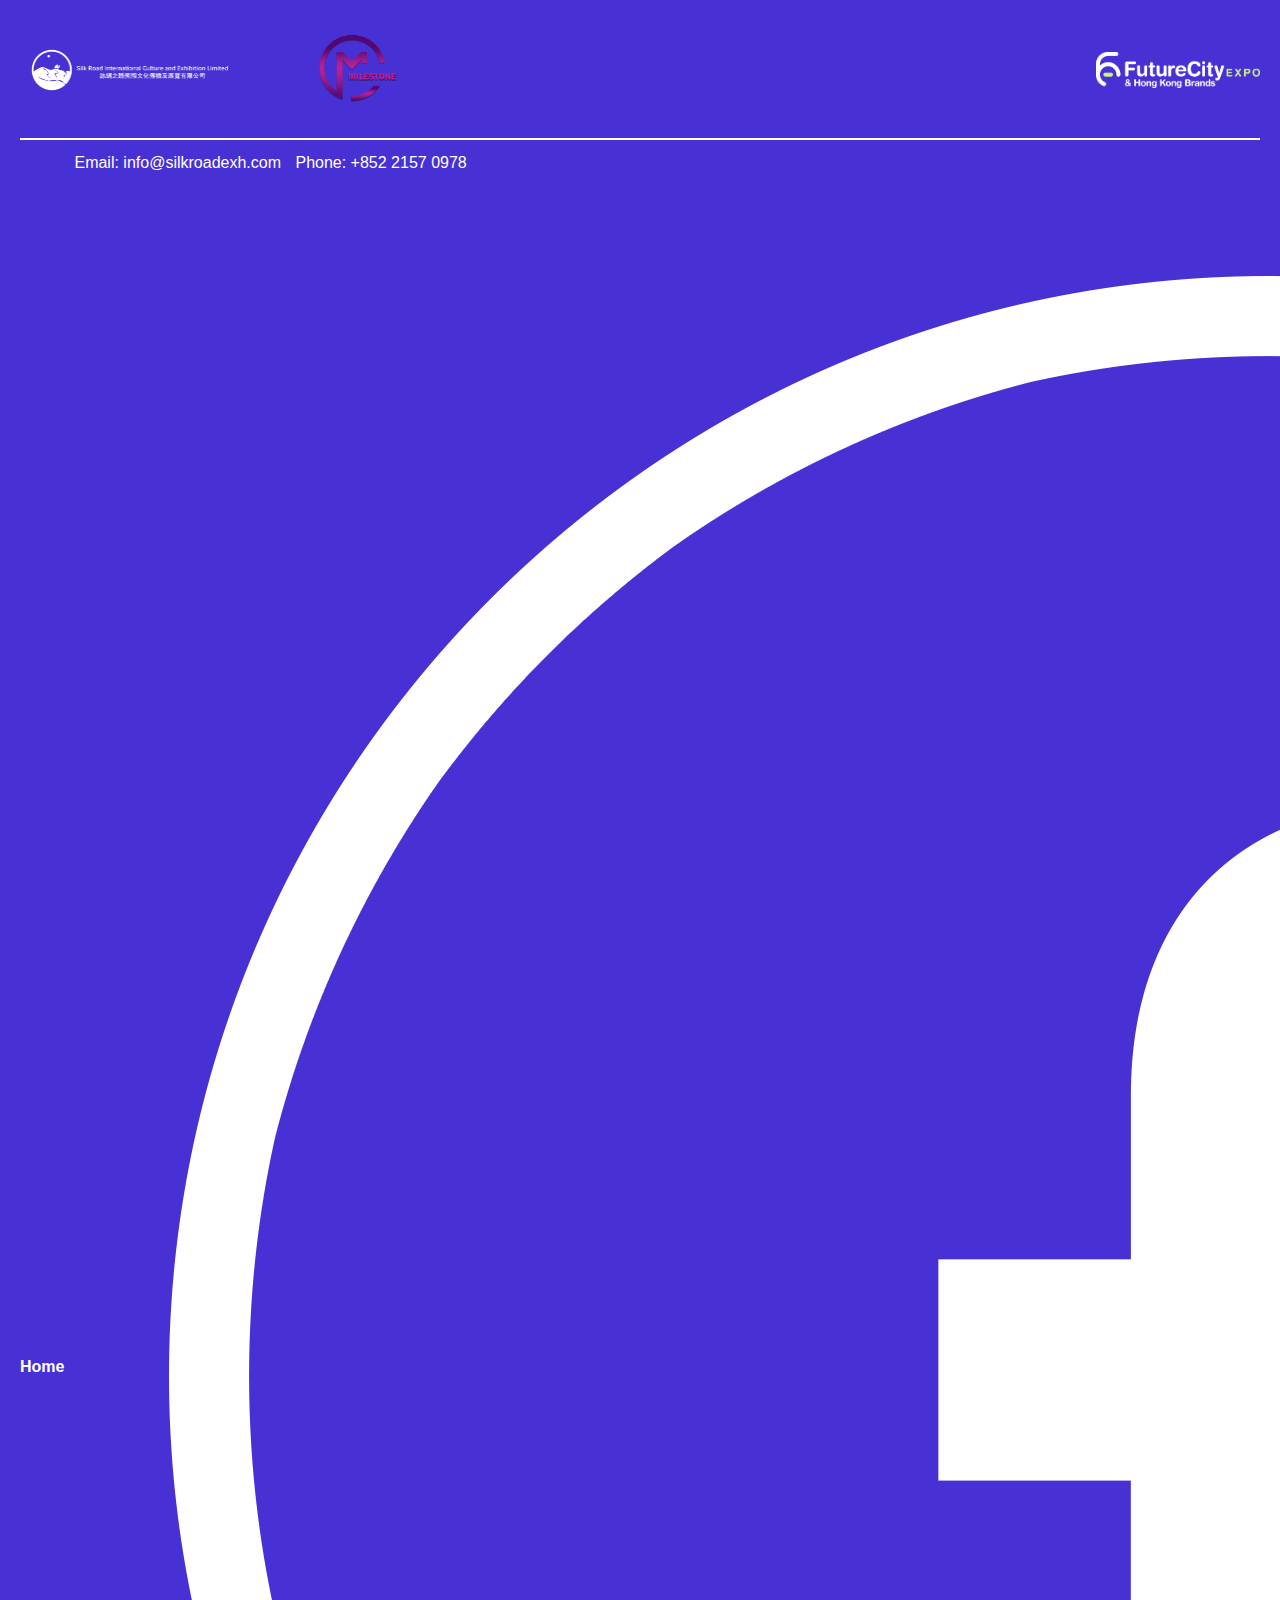
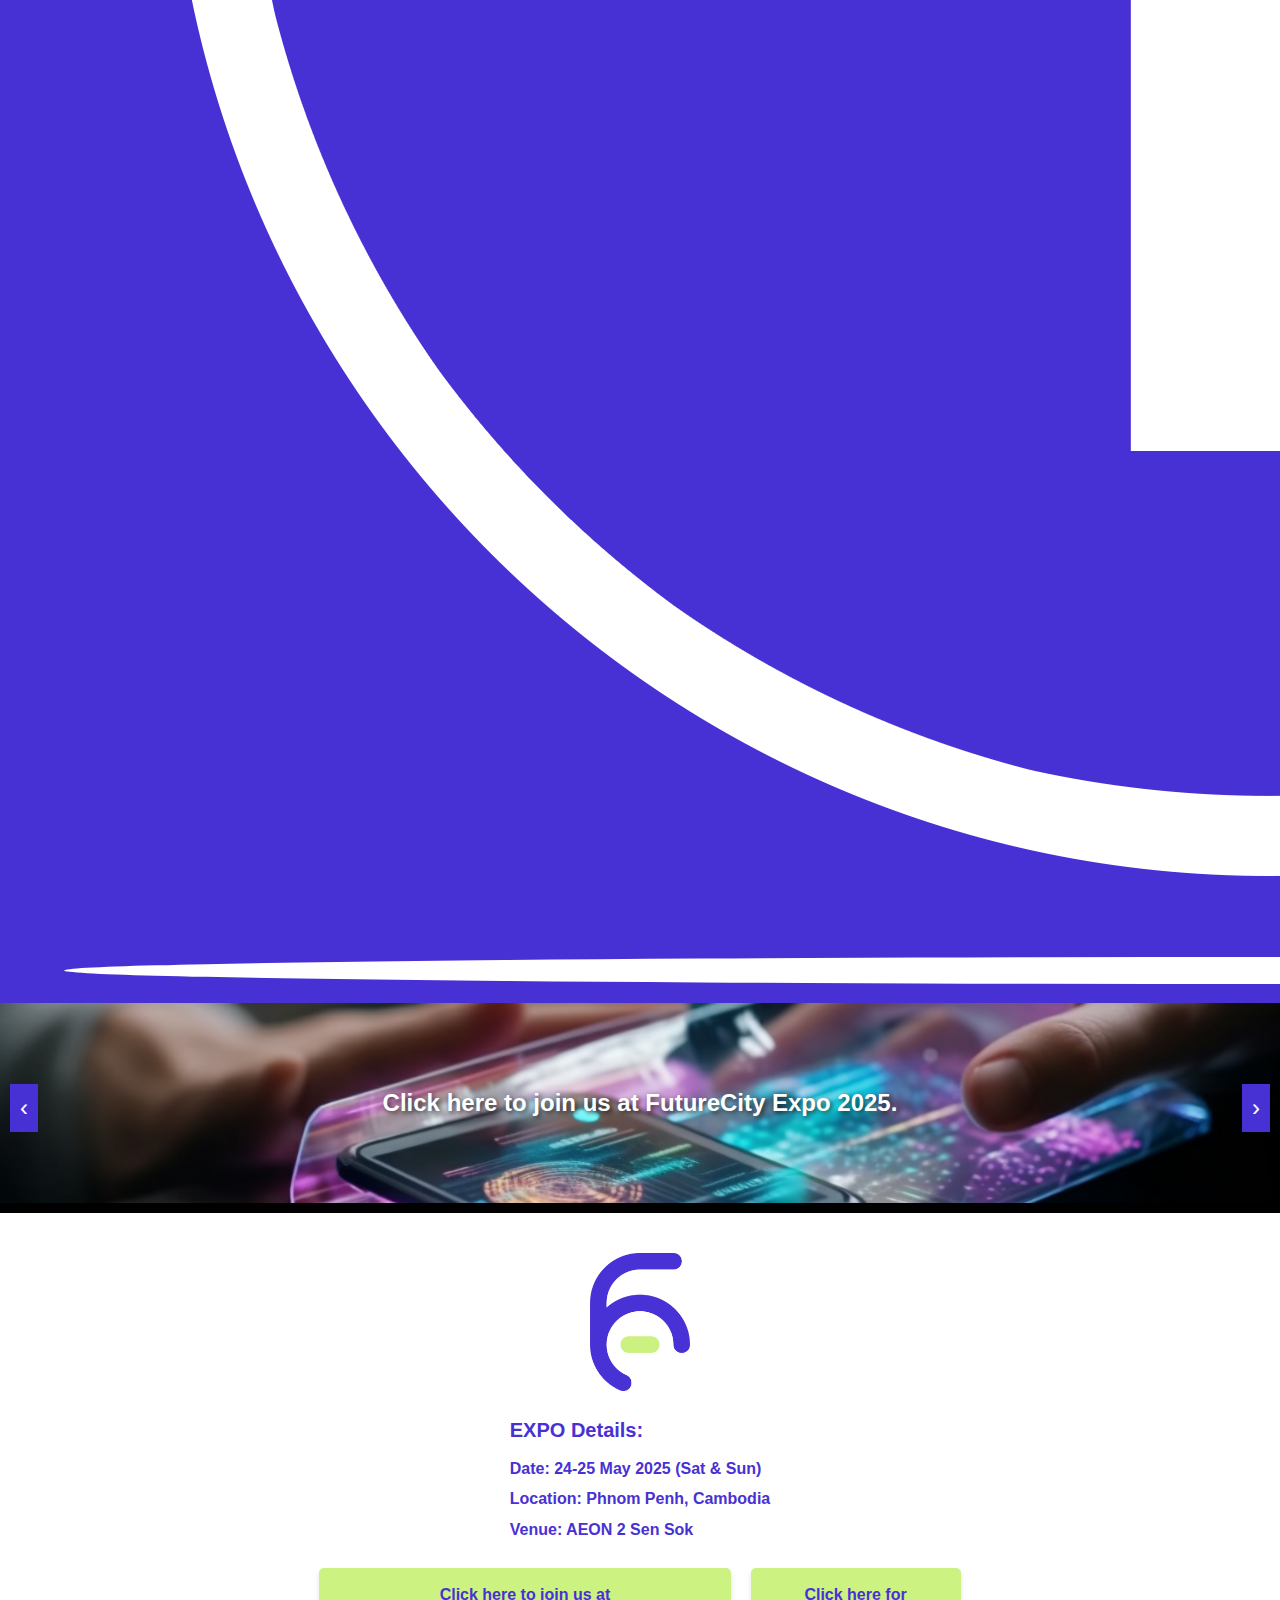
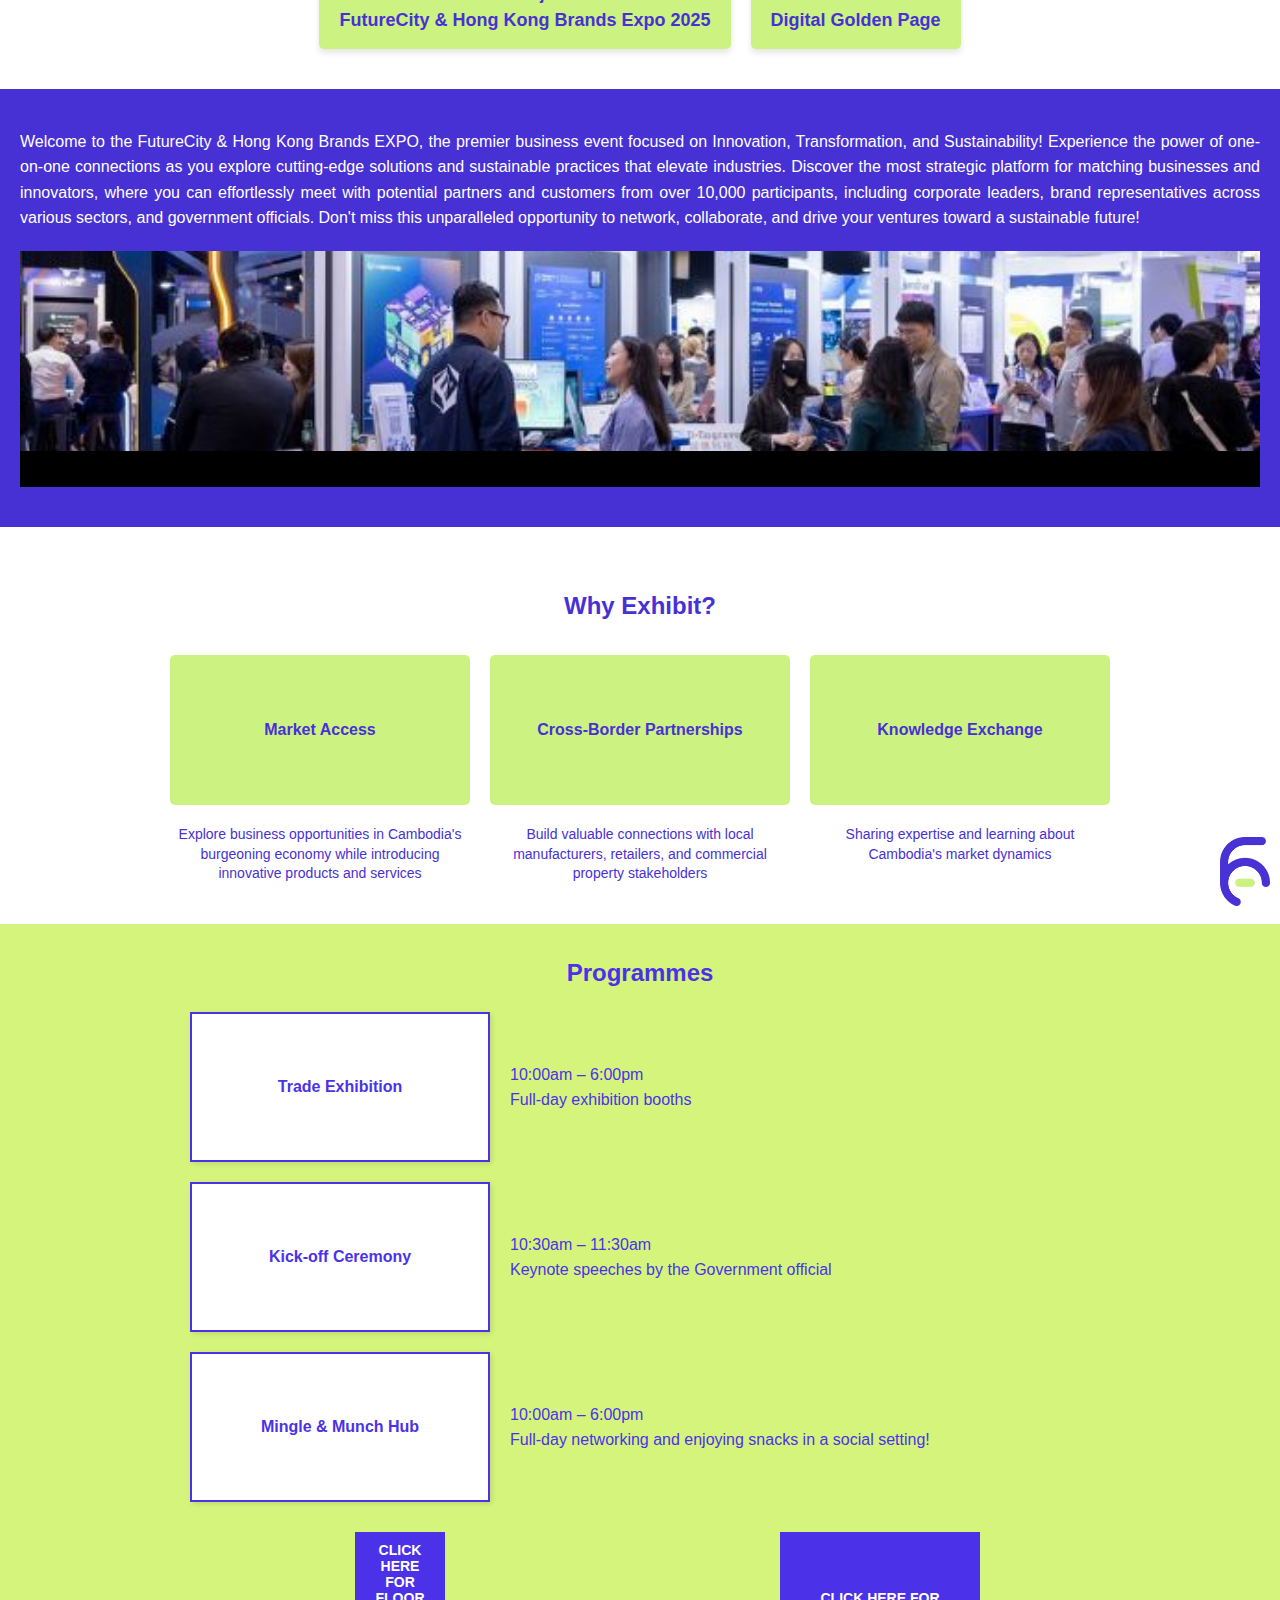
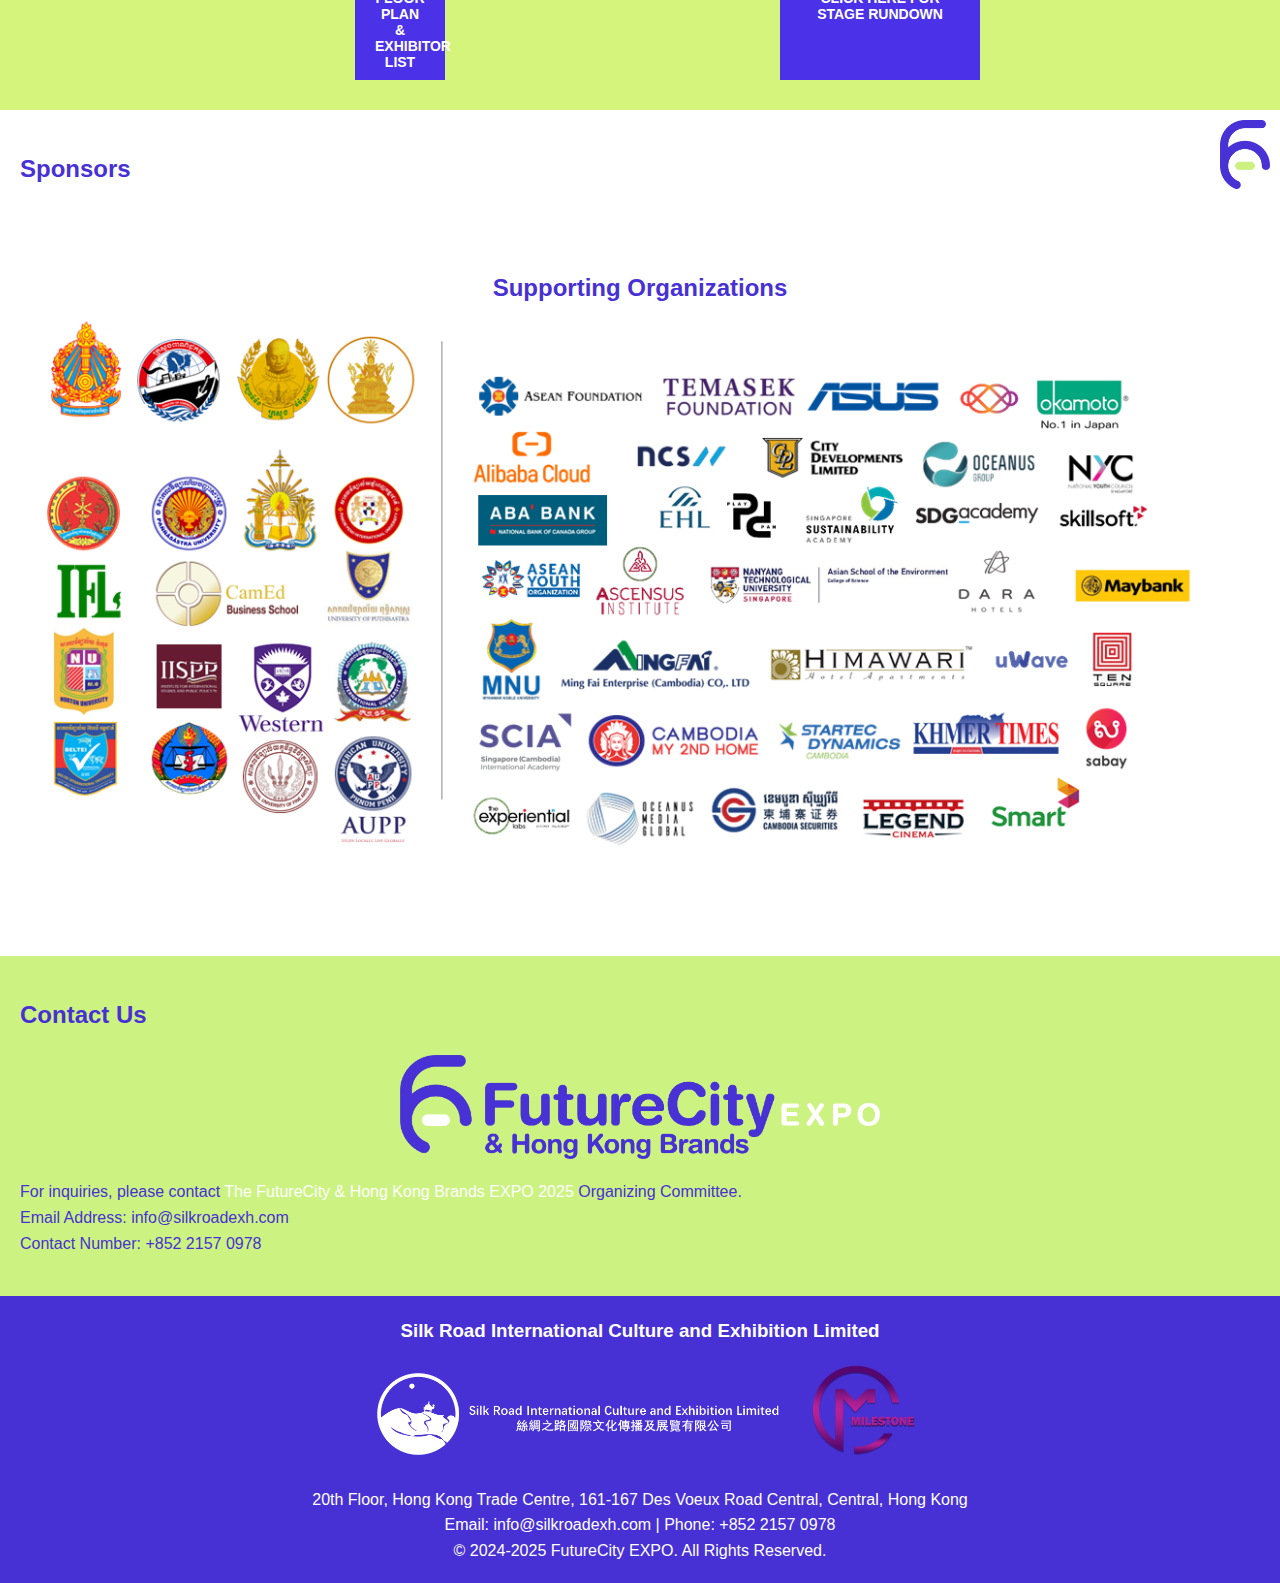
<file: index.html>
<!DOCTYPE html>
<html lang="en">
<head>
    <meta charset="UTF-8">
    <meta name="viewport" content="width=device-width, initial-scale=1.0">
    <title>FutureCity Expo 2025</title>
    <link rel="stylesheet" href="styles.css">
</head>
<body>
    <!-- Header -->
    <header>
        <div class="header-top">
            <div class="logo-left"><img src="images\Future City Logo\Silk Road LOGO\Silk Road Logo White NEW_Landscape.png" alt="Logo" style="max-width: 75%; height: auto;"></div>
            <div class="logo-left"><img src="images\Future City Logo\Milestone.png" alt="Logo" style="max-width: 25%; height: auto;"></div>
            <div class="logo-right" style="text-align: right;"><img src="images\Future City Logo\FC&HKB-EXPO\PNG_TRANSPARENT\FC&HKB-EXPO_H_COLOR_2.png" alt="Logo" style="max-width: 30%; height: auto;"></div>
        </div>
        <div class="header-separator"></div>
        <nav class="header-bottom">
            <a href="https://silkroadexh.com/index.html?language=english" target='_blank' class="nav-link" onclick="window.open('https://silkroadexh.com/index.html?language=english', '_blank'); return false;">Home</a>
            <div class="contact-info">
                <span>Email: info@silkroadexh.com</span>
                <span>Phone: +852 2157 0978</span>
                <a href="https://www.facebook.com/profile.php?id=61568389363306" target="_blank" class="social-icon" onclick="window.open('https://www.facebook.com/profile.php?id=61568389363306', '_blank'); return false;">
                    <img src="images/Future City Logo/facebook-logo.png" alt="Logo">
                </a>                
            </div>
        </nav>        
    </header>

    <!-- Image Carousel Section -->
    <section class="carousel">
        <div class="carousel-container">
            <!-- Carousel Slide 1 -->
            <div class="carousel-slide" style="display: block;">
                <img src="images\Future City Logo\person-holding-phone-with-lit-up-display-that-says-galaxy-it.jpg" alt="Future City Expo 2025" style="max-width: 100%; height: 100%;" class="carousel-image">
                <div class="carousel-text">Click here to join us at FutureCity Expo 2025.</div>
            </div>
            <!-- Carousel Slide 2 -->
            <div class="carousel-slide">
                <img src="images\Future City Logo\person-holding-phone-with-lit-up-display-that-says-galaxy-it.jpg" alt="Welcome to the FutureCity EXPO" style="max-width: 100%; height: 100%;" class="carousel-image">
                <div class="carousel-text">Welcome to the FutureCity EXPO.</div>
            </div>
            <!-- Carousel Slide 3 -->
            <div class="carousel-slide">
                <img src="images\Future City Logo\person-holding-phone-with-lit-up-display-that-says-galaxy-it.jpg" alt="Innovation and Sustainability" style="max-width: 100%; height: 100%;" class="carousel-image">
                <div class="carousel-text">Innovation, Transformation, and Sustainability.</div>
            </div>
        </div>
        <div class="carousel-controls">
            <button class="prev">&#8249;</button>
            <button class="next">&#8250;</button>
        </div>
        <div class="carousel-dots"></div>
    </section>

    <!-- Basic Info Section -->
    <section class="basic-info">
        <div class="info-container">
            <!-- Logo -->
            <div class="logo-placeholder">
                <img src="images\Future City Logo\Future city Logo_LOGO\FCE_LOGO_RGB\PNG\FCE_I_RGB_FC.png" alt="Logo" class="logo">
            </div>
            <!-- Expo Details -->
            <div class="expo-details">
                <p class="title">EXPO Details:</p>
                <p>Date: 24-25 May 2025 (Sat & Sun)</p>
                <p>Location: Phnom Penh, Cambodia</p>
                <p>Venue: AEON 2 Sen Sok</p>
            </div>
        </div>
        <!-- Buttons -->
        <div class="buttons">
            <!-- Button 1 -->
            <a href="https://docs.google.com/forms/d/e/1FAIpQLSfmhR1XXMZda5okiw457L8U4HxWc_0ZiIaoRDWVMM6lI1ltZw/viewform?usp=header" target="_blank" class="button-green-link" onclick="window.open('https://docs.google.com/forms/d/e/1FAIpQLSfmhR1XXMZda5okiw457L8U4HxWc_0ZiIaoRDWVMM6lI1ltZw/viewform?usp=header', '_blank'); return false;">
            <button class="button-green">
                Click here to join us at<br>
                <span>FutureCity & Hong Kong Brands Expo 2025</span>
            </button>
            </a>
            <!-- Button 2 -->
            <a href="goldenpage.html" target="_blank" class="button-green-link" onclick="window.open('goldenpage.html', '_blank'); return false;">
            <button class="button-green">
                Click here for<br>
                <span>Digital Golden Page</span>
            </button>
            </a>

        </div>
    </section>

    <!-- Long Description Section -->
    <section class="long-description">
        <div class="long-description-content">
            <p>Welcome to the FutureCity & Hong Kong Brands EXPO, the premier business event focused on Innovation, Transformation, and Sustainability! Experience the power of one-on-one connections as you explore cutting-edge solutions and sustainable practices that elevate industries. Discover the most strategic platform for matching businesses and innovators, where you can effortlessly meet with potential partners and customers from over 10,000 participants, including corporate leaders, brand representatives across various sectors, and government officials. Don't miss this unparalleled opportunity to network, collaborate, and drive your ventures toward a sustainable future!</p>
        </div>

    <!-- Booth Carousel Section -->
    <section class="booth-carousel">
        <div class="booth-carousel-container">
            <!-- Carousel Slide 1 -->
            <div class="booth-carousel-slide">
                <img src="images/Future City Logo/hkftw24-press-release-thumbnail.jpg" alt="Future City Expo 2025" class="booth-carousel-image">
            </div>
            <!-- Carousel Slide 2 -->
            <div class="booth-carousel-slide">
                <img src="images/Future City Logo/IMG_7707-702x336.jpg" alt="Welcome to the FutureCity EXPO" class="booth-carousel-image">
            </div>
        </div>

        <!-- Carousel Dots -->
        <div class="booth-carousel-dots">
            <button class="booth-dot"></button>
            <button class="booth-dot"></button>
        </div>
    </section>
    </section>


    <!-- Why Exhibit? Section -->
    <section class="why-exhibit">
        <h2 style="padding: 20px 0;">Why Exhibit?</h2>
        <div class="square-container">
            <div class="square-item">
                <div class="square">Market Access</div>
                <p class="square-text">Explore business opportunities in
                    Cambodia's
                    burgeoning
                    economy while
                    introducing
                    innovative
                    products and
                    services</p>
            </div>
            <div class="square-item">
                <div class="square">Cross-Border Partnerships</div>
                <p class="square-text">Build valuable
                    connections
                    with local
                    manufacturers,
                    retailers, and
                    commercial
                    property
                    stakeholders</p>
            </div>
            <div class="square-item">
                <div class="square">Knowledge Exchange</div>
                <p class="square-text">Sharing expertise
                    and learning about
                    Cambodia's market
                    dynamics</p>
            </div>
            <!-- Logo at Bottom Right -->
            <div class="logo-placeholder-exhibit">
                <img src="images\Future City Logo\Future city Logo_LOGO\FCE_LOGO_RGB\PNG\FCE_I_RGB_FC.png" alt="Logo" />
            </div>
        </div>
    </section>

    <!-- Programme Section -->
    <section class="programmes">
        <h2 style="color: #4b32e8;">Programmes</h2>
        <div class="programme">
            <div class="programme-block">
                Trade Exhibition
            </div>
            <div class="programme-details">
                <p>10:00am – 6:00pm</p>
                <p>Full-day exhibition booths</p>
            </div>
        </div>
    
        <div class="programme">
            <div class="programme-block">
                Kick-off Ceremony
            </div>
            <div class="programme-details">
                <p>10:30am – 11:30am</p>
                <p>Keynote speeches by the Government official</p>
            </div>
        </div>
    
        <div class="programme">
            <div class="programme-block">
                Mingle & Munch Hub
            </div>
            <div class="programme-details">
                <p>10:00am – 6:00pm</p>
                <p>Full-day networking and enjoying snacks in a social setting!</p>
            </div>
        </div>
    
        <div class="programme-buttons">
            <a href="images\FutureCity Layout.jpg" target="_blank" onclick="window.open('images/FutureCity Layout.jpg', '_blank'); return false;">
            <button class="button-blue">
                Click here for<br>
                <span>Floor Plan & Exhibitor List</span>
            </button>
            </a>
            <button class="button-blue">
                Click here for<br>
                <span>Stage Rundown</span>
            </button>
        </div>
        
    </section>
    

    <!-- Sponsors Section -->
    <section class="sponsors">
        <h2>Sponsors</h2>
        <div class="sponsor-logos">
        <!-- Placeholder for sponsor logos grid -->
        </div>
        <!-- Logo at Top Right -->
        <div class="logo-top-right">
            <img src="images\Future City Logo\Future city Logo_LOGO\FCE_LOGO_RGB\PNG\FCE_I_RGB_FC.png" alt="Sponsor Logo">
        </div>
    </section>


    <!-- Supporting Organizations Section -->
    <section class="supporting-orgs">
        <h2>Supporting Organizations</h2>
        <div class="supporting-orgs-container">
            <div class="org-logos"><img src="images\Future City Logo\Supporting Parner logos\FUTURECITY EXPO logo\Slide1.PNG" alt="Logo"></div>
        </div>
    </section>

    <!-- Contact Us Section -->
    <section class="contact-us">
        <h2>Contact Us</h2>
        <div class="logo-placeholder" style="text-align: center; padding: 20px;">
            <img src="images\Future City Logo\FC&HKB-EXPO\PNG_TRANSPARENT\FC&HKB-EXPO_H_COLOR_3.png" alt="Logo" style="max-width: 40%; height: auto; display: block; margin-left: auto; margin-right: auto;">
        </div>        
        <p>For inquiries, please contact <span style="color: white;">The FutureCity & Hong Kong Brands EXPO 2025</span> Organizing Committee.</p>
        <p>Email Address: info@silkroadexh.com</p>
        <p>Contact Number: +852 2157 0978</p>
    </section>

    <!-- Footer Section -->
    <footer>
        <h3>Silk Road International Culture and Exhibition Limited</h3>
        <div class="logo-placeholder">
            <img src="images\Future City Logo\Silk Road LOGO\Silk Road Logo White NEW_Landscape.png" alt="Logo" style="max-width: 35%; height: auto;">
            <img src="images\Future City Logo\Milestone.png" alt="Logo" style="max-width: 11%; height: auto;">
        </div>
        <p>20th Floor, Hong Kong Trade Centre, 161-167 Des Voeux Road Central, Central, Hong Kong</p>
        <p>Email: info@silkroadexh.com | Phone: +852 2157 0978</p>
        <p>&copy; 2024-2025 FutureCity EXPO. All Rights Reserved.</p>
    </footer>

    <script src="scripts.js"></script>
</body>
</html>
</file>
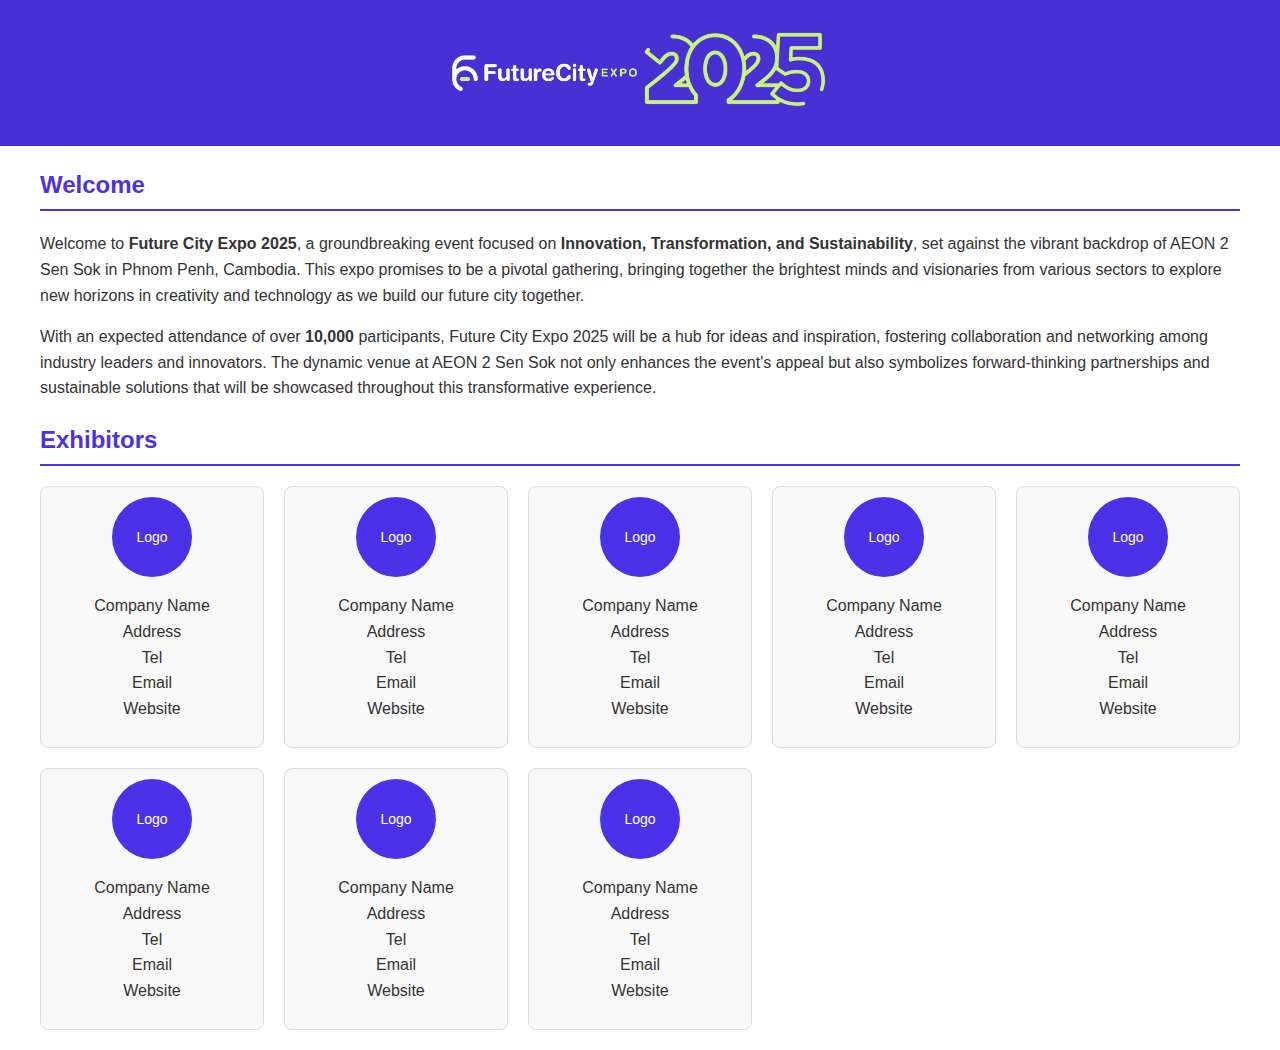
<file: goldenpage.html>
<!DOCTYPE html>
<html lang="en">
<head>
    <meta charset="UTF-8">
    <meta name="viewport" content="width=device-width, initial-scale=1.0">
    <title>Future City Expo 2025</title>
    <link rel="stylesheet" href="goldenpage.css">
</head>
<body>
    <header class="header">
        <a href="index.html" class="header-logo">
            <img src="images\golden page header.JPG" alt="Future City Expo 2025 Logo">
        </a>                
    </header>
    <main class="content">
        <section class="welcome">
            <h2>Welcome</h2>
            <p>
                Welcome to <strong>Future City Expo 2025</strong>, a groundbreaking event focused on 
                <strong>Innovation, Transformation, and Sustainability</strong>, set against the vibrant backdrop 
                of AEON 2 Sen Sok in Phnom Penh, Cambodia. This expo promises to be a pivotal gathering, 
                bringing together the brightest minds and visionaries from various sectors to explore new 
                horizons in creativity and technology as we build our future city together.
            </p>
            <p>
                With an expected attendance of over <strong>10,000</strong> participants, Future City Expo 2025 
                will be a hub for ideas and inspiration, fostering collaboration and networking among industry 
                leaders and innovators. The dynamic venue at AEON 2 Sen Sok not only enhances the event's appeal 
                but also symbolizes forward-thinking partnerships and sustainable solutions that will be 
                showcased throughout this transformative experience.
            </p>
        </section>
        <section class="exhibitors">
            <h2>Exhibitors</h2>
            <div class="exhibitor-grid">
                <div class="exhibitor">
                    <div class="logo">Logo</div>
                    <p>Company Name<br>Address<br>Tel<br>Email<br>Website</p>
                </div>
                <div class="exhibitor">
                    <div class="logo">Logo</div>
                    <p>Company Name<br>Address<br>Tel<br>Email<br>Website</p>
                </div>
                <div class="exhibitor">
                    <div class="logo">Logo</div>
                    <p>Company Name<br>Address<br>Tel<br>Email<br>Website</p>
                </div>
                <div class="exhibitor">
                    <div class="logo">Logo</div>
                    <p>Company Name<br>Address<br>Tel<br>Email<br>Website</p>
                </div>
                <div class="exhibitor">
                    <div class="logo">Logo</div>
                    <p>Company Name<br>Address<br>Tel<br>Email<br>Website</p>
                </div>
                <div class="exhibitor">
                    <div class="logo">Logo</div>
                    <p>Company Name<br>Address<br>Tel<br>Email<br>Website</p>
                </div>
                <div class="exhibitor">
                    <div class="logo">Logo</div>
                    <p>Company Name<br>Address<br>Tel<br>Email<br>Website</p>
                </div>
                <div class="exhibitor">
                    <div class="logo">Logo</div>
                    <p>Company Name<br>Address<br>Tel<br>Email<br>Website</p>
                </div>
            </div>
        </section>
    </main>
</body>
</html>
</file>
<file: styles.css>
/* General Reset */
* {
    margin: 0;
    padding: 0;
    box-sizing: border-box;
}

body {
    font-family: 'Arial', sans-serif;
    line-height: 1.6;
}

:root {
    --electric-blue: #4831D4;
    --lime-green: #CCF381;
    --white: #FFFFFF;
    --black: #000000;
}

/* Header */
header {
    background-color: var(--electric-blue);
    color: var(--white);
    padding: 20px;
}

.header-top {
    display: flex;
    justify-content: space-between;
    align-items: center;
}

.header-separator {
    height: 2px;
    background-color: var(--white);
    margin: 10px 0;
}

.header-bottom {
    display: flex;
    justify-content: space-between;
    align-items: center;
}

.nav-link {
    color: var(--white);
    text-decoration: none;
    font-weight: bold;
}

.contact-info span {
    margin-left: 10px;
    color: var(--white);
}

.social-icon {
    background-color: var(--white);
    color: var(--electric-blue);
    padding: 5px;
    border-radius: 50%;
}

/* Carousel */
.carousel {
    position: relative;
    background-color: var(--black);
    color: var(--white);
    text-align: center;
    overflow: hidden;
}

.carousel-container {
    display: flex;
    transition: transform 0.5s ease-in-out;
}

.carousel-slide {
    position: relative;
    min-width: 100%;
    display: none;
    padding: 100px 20px;
}

.carousel-slide:first-child {
    display: block;
}

.carousel-slide img {
    width: 100%;
    height: 100%;
    object-fit: cover;
    position: absolute;
    top: 0;
    left: 0;
    z-index: 1; /* Image is below text */
}

.carousel-text {
    position: absolute;
    top: 50%;
    left: 50%;
    transform: translate(-50%, -50%);
    color: var(--white);
    font-size: 24px;
    font-weight: bold;
    text-shadow: 2px 2px 5px rgba(0, 0, 0, 0.7);
    z-index: 2; /* Text is above the image */
    width: 100%; /* Ensure the text spans the full width */
    text-align: center;
}

.carousel-controls button {
    position: absolute;
    top: 50%;
    transform: translateY(-50%);
    background: var(--electric-blue);
    color: var(--white);
    border: none;
    font-size: 24px;
    cursor: pointer;
    padding: 10px;
    z-index: 3; /* Ensure the controls are above the image */
}

.carousel-controls .prev {
    left: 10px;
}

.carousel-controls .next {
    right: 10px;
}

.carousel-dots {
    text-align: center;
    margin-top: 10px;
}

/* General Styling */
.basic-info {
    background-color: var(--white);
    color: var(--electric-blue);
    text-align: center; /* Center aligns all text */
    padding: 40px 20px;
}

/* Container for logo and expo details */
.info-container {
    display: flex;
    flex-direction: column; /* Stack logo and text vertically */
    align-items: center;    /* Center content horizontally */
    gap: 10px;
}

/* Logo styling */
.logo {
    max-width: 100px; /* Adjust logo size */
    height: auto;
}

/* Expo details text */
.expo-details p {
    font-weight: bold;
    margin: 5px 0; /* Adjust spacing between lines */
    font-size: 16px;
    color: var(--electric-blue);
    text-align: left;
}

/* Title style for Expo Details */
.expo-details .title {
    font-size: 20px;
    font-weight: bold;
    margin-bottom: 10px;
    color: var(--electric-blue);
}

/* Button Container */
.buttons {
    margin-top: 20px;
    display: flex;
    justify-content: center;
    flex-wrap: wrap; /* Allow wrapping on small screens */
    gap: 20px;
}

/* Button styling */
.button-green {
    background-color: var(--lime-green);
    color: var(--electric-blue);
    border: none;
    cursor: pointer;
    padding: 15px 20px;
    font-size: 16px;
    font-weight: bold;
    text-align: center;
    line-height: 1.5;
    border-radius: 5px; /* Optional: Rounded corners */
    box-shadow: 0 4px 6px rgba(0, 0, 0, 0.1);
    transition: transform 0.2s ease;
}

/* Hover effect for buttons */
.button-green:hover {
    transform: translateY(-5px);
}

/* Inner span styling for emphasis */
.button-green span {
    display: block;
    color: #4831D4; /* Darker color for emphasis */
    font-size: 18px;
    font-weight: bold;
}

/* Media Query for smaller screens */
@media screen and (max-width: 768px) {
    .info-container {
        flex-direction: column;
        align-items: center;
    }
    .logo {
        max-width: 80px; /* Adjust logo size */
    }
    .button-green {
        width: 100%; /* Full-width buttons */
    }
}


/* Long Description Section */
.long-description {
    background-color: var(--electric-blue);
    color: var(--white);
    padding: 40px 20px;
    text-align: justify;
}

.long-description p {
    padding-bottom: 20px; /* Adds space below the paragraph */
}

/* Booth Carousel */
.booth-carousel {
    position: relative;
    background-color: var(--black);
    color: var(--white);
    text-align: center;
    overflow: hidden;
}

.booth-carousel-container {
    display: flex;
    transition: transform 0.5s ease-in-out;
}

.booth-carousel-slide {
    position: relative;
    min-width: 100%;
    display: none;
    padding: 100px 20px;
    height: 200px;
}

.booth-carousel-slide:first-child {
    display: block;
}

.booth-carousel-slide img {
    width: 100%;
    height: 100%;
    object-fit: cover;
    position: absolute;
    top: 0;
    left: 0;
    z-index: 1; /* Image is below text */
}

.booth-carousel-controls button {
    position: absolute;
    top: 50%;
    transform: translateY(-50%);
    background: var(--electric-blue);
    color: var(--white);
    border: none;
    font-size: 24px;
    cursor: pointer;
    padding: 10px;
    z-index: 2; /* Ensure the controls are above the image */
}

.booth-carousel-controls .prev {
    left: 10px;
}

.booth-carousel-controls .next {
    right: 10px;
}

.booth-carousel-dots {
    text-align: center;
    margin-top: 10px;
}

.booth-carousel-dots button {
    background-color: rgba(0, 0, 0, 0.5);
    width: 15px;
    height: 15px;
    border-radius: 50%;
    border: none;
    cursor: pointer;
    transition: background-color 0.3s ease;
}

.booth-carousel-dots button.active {
    background-color: var(--electric-blue); /* Active dot color */
}

.booth-carousel-dots button:hover {
    background-color: rgba(0, 0, 0, 0.8);
}


/* Why Exhibit Section */
.why-exhibit {
    background-color: var(--white);
    color: var(--electric-blue);
    text-align: center;
    padding: 40px 20px;
    position: relative;
}

.square-container {
    display: flex;
    justify-content: center;
    gap: 20px; /* Space between square items */
    flex-wrap: wrap; /* Ensure proper wrapping on smaller screens */
}

.square-item {
    text-align: center;
    width: 300px; /* Matches the width of the square */
}

.square {
    background-color: var(--lime-green);
    color: var(--electric-blue);
    display: inline-block;
    width: 300px;
    height: 150px;
    margin: 10px auto; /* Centers the square within its container */
    text-align: center;
    line-height: 150px;
    font-weight: bold;
    border-radius: 5px; /* Optional: Add rounded corners */
}

.square-text {
    margin-top: 10px;
    font-size: 14px;
    color: var(--electric-blue);
    text-align: center;
    line-height: 1.4;
}

.logo-placeholder-exhibit {
    position: absolute;
    bottom: 10px; /* Distance from the bottom of the section */
    right: 10px; /* Distance from the right side of the section */
    width: 50px; /* Adjust as needed for the logo size */
    height: auto; /* Maintain aspect ratio */
}

.logo-placeholder-exhibit img {
    width: 100%; /* Ensures the image scales within the placeholder */
    height: auto; /* Maintain aspect ratio */
}

/* Programme Section */
.programmes {
    text-align: center;
    background-color: #d4f47c; /* Light green background */
    padding: 30px;
    font-family: Arial, sans-serif;
}

/* Individual Programme Container */
.programme {
    display: flex;
    justify-content: space-between; /* Distribute blocks evenly */
    align-items: center; /* Align vertically in the middle */
    gap: 20px; /* Space between boxes */
    margin: 20px auto; /* Space between each programme */
    max-width: 900px;
    flex-wrap: wrap; /* Allow wrapping on smaller screens */
}

/* Programme Block (Boxes) */
.programme-block {
    background-color: #fff;
    border: 2px solid #4b32e8;
    color: #4b32e8;
    font-weight: bold;
    flex: 1; /* Ensures equal width for each block */
    min-width: 150px; /* Minimum width */
    max-width: 300px; /* Maximum width to keep it even */
    height: 150px; /* Adjust the height to ensure content fits properly */
    display: flex;
    justify-content: center;
    align-items: center;
    text-align: center;
    box-shadow: 2px 2px 5px rgba(0, 0, 0, 0.1);
    padding: 10px; /* Padding inside each block */
    box-sizing: border-box; /* Ensure padding is included in the element's total size */
}

/* Programme Details */
.programme-details {
    text-align: left;
    color: #4b32e8;
    line-height: 1.6;
    font-size: 16px;
    flex: 1; /* Ensure the details occupy available space inside the block */
}

/* Programme Buttons */
.programme-buttons {
    display: flex; /* Use flexbox to distribute the buttons evenly */
    gap: 10px; /* Space between buttons */
    margin-top: 30px;
    justify-content: space-evenly; /* Evenly distribute buttons within the container */
}

.button-blue {
    background-color: #4b32e8;
    color: #fff;
    padding: 10px 20px;
    font-size: 14px;
    font-weight: bold;
    text-transform: uppercase;
    border: none;
    cursor: pointer;
    transition: background-color 0.3s ease;
    width: 45%; /* Set the width of the buttons to be equal */
    max-width: 200px; /* Optional: Limit the maximum width for better control */
}

.button-blue:hover {
    background-color: #3621c5;
}


/* Sponsors Section */
.sponsors {
    background-color: var(--white);
    color: var(--electric-blue);
    padding: 40px 20px;
    position: relative; /* Enables absolute positioning for the top-right logo */
}

.logo-top-right {
    position: absolute;
    top: 10px; /* Distance from the top of the section */
    right: 10px; /* Distance from the right side of the section */
    width: 50px; /* Adjust size as needed */
    height: auto; /* Maintain aspect ratio */
}

.logo-top-right img {
    width: 100%; /* Ensures the image scales within the placeholder */
    height: auto; /* Maintain aspect ratio */
}


/* Supporting Orgs Section */
.supporting-orgs {
    background-color: var(--white);
    color: var(--electric-blue);
    padding: 40px 20px;
    text-align: center; /* Center the content */
}

.org-logos img {
    max-width: 100%;   /* Ensures the image takes the full available width */
    height: auto;      /* Maintains the aspect ratio */
    max-height: 80%;   /* Limits the height to 80% of its container */
}

/* Contact Us Section */
.contact-us {
    background-color: var(--lime-green);
    color: var(--electric-blue);
    padding: 40px 20px;
}

/* Footer */
footer {
    background-color: var(--electric-blue);
    color: var(--white);
    text-align: center;
    padding: 20px;
}
</file>
<file: goldenpage.css>
/* General Reset */
body {
    margin: 0;
    font-family: 'Arial', sans-serif;
    line-height: 1.6;
    color: #333;
}

.header {
    background-color: #4731D4; /* Primary color */
    text-align: center;
    padding: 20px 0;
}

.header-logo img {
    max-width: 80%; /* Ensure the image scales for smaller screens */
    height: auto; /* Maintain aspect ratio */
    display: inline-block;
}

@media (min-width: 600px) and (max-width: 767px) {
    .header-logo img {
        max-width: 30%; /* Moderate size for small tablets */
    }
}

@media (min-width: 768px) and (max-width: 1199px) {
    .header-logo img {
        max-width: 35%; /* Smaller size for tablets and small desktops */
    }
}

@media (min-width: 1200px) {
    .header-logo img {
        max-width: 40%; /* Slightly larger for very large screens */
    }
}

.content {
    max-width: 1200px;
    margin: 20px auto;
    padding: 0 20px;
}

.welcome h2 {
    color: #4b32e8;
    border-bottom: 2px solid #4b32e8;
    padding-bottom: 5px;
    margin-bottom: 20px;
}

.exhibitors h2 {
    color: #4b32e8;
    border-bottom: 2px solid #4b32e8;
    padding-bottom: 5px;
    margin-bottom: 20px;
}

.exhibitor-grid {
    display: grid;
    grid-template-columns: repeat(auto-fit, minmax(200px, 1fr));
    gap: 20px;
}

.exhibitor {
    text-align: center;
    border: 1px solid #ddd;
    border-radius: 8px;
    padding: 10px;
    background-color: #f9f9f9;
}

.exhibitor .logo {
    width: 80px;
    height: 80px;
    margin: 0 auto 10px;
    background-color: #4b32e8;
    color: #fff;
    display: flex;
    align-items: center;
    justify-content: center;
    border-radius: 50%;
    font-size: 14px;
}
</file>
